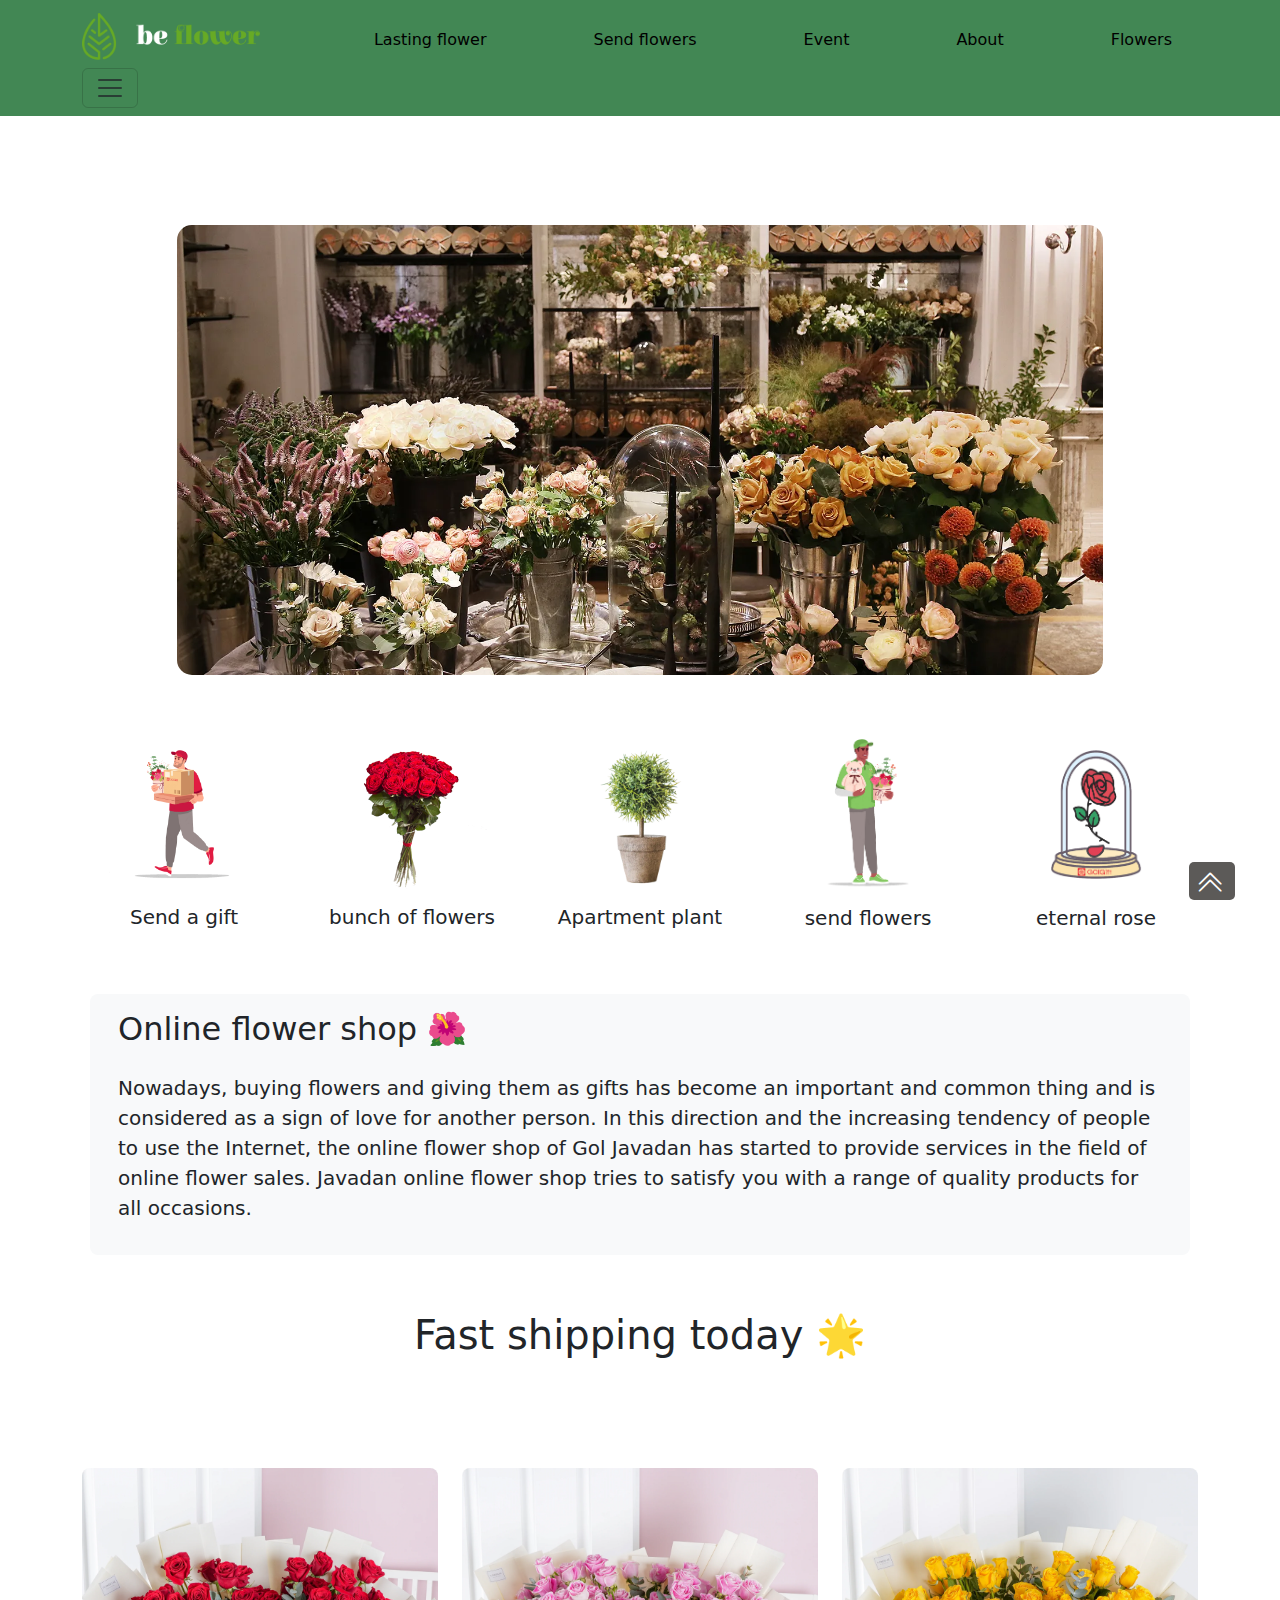
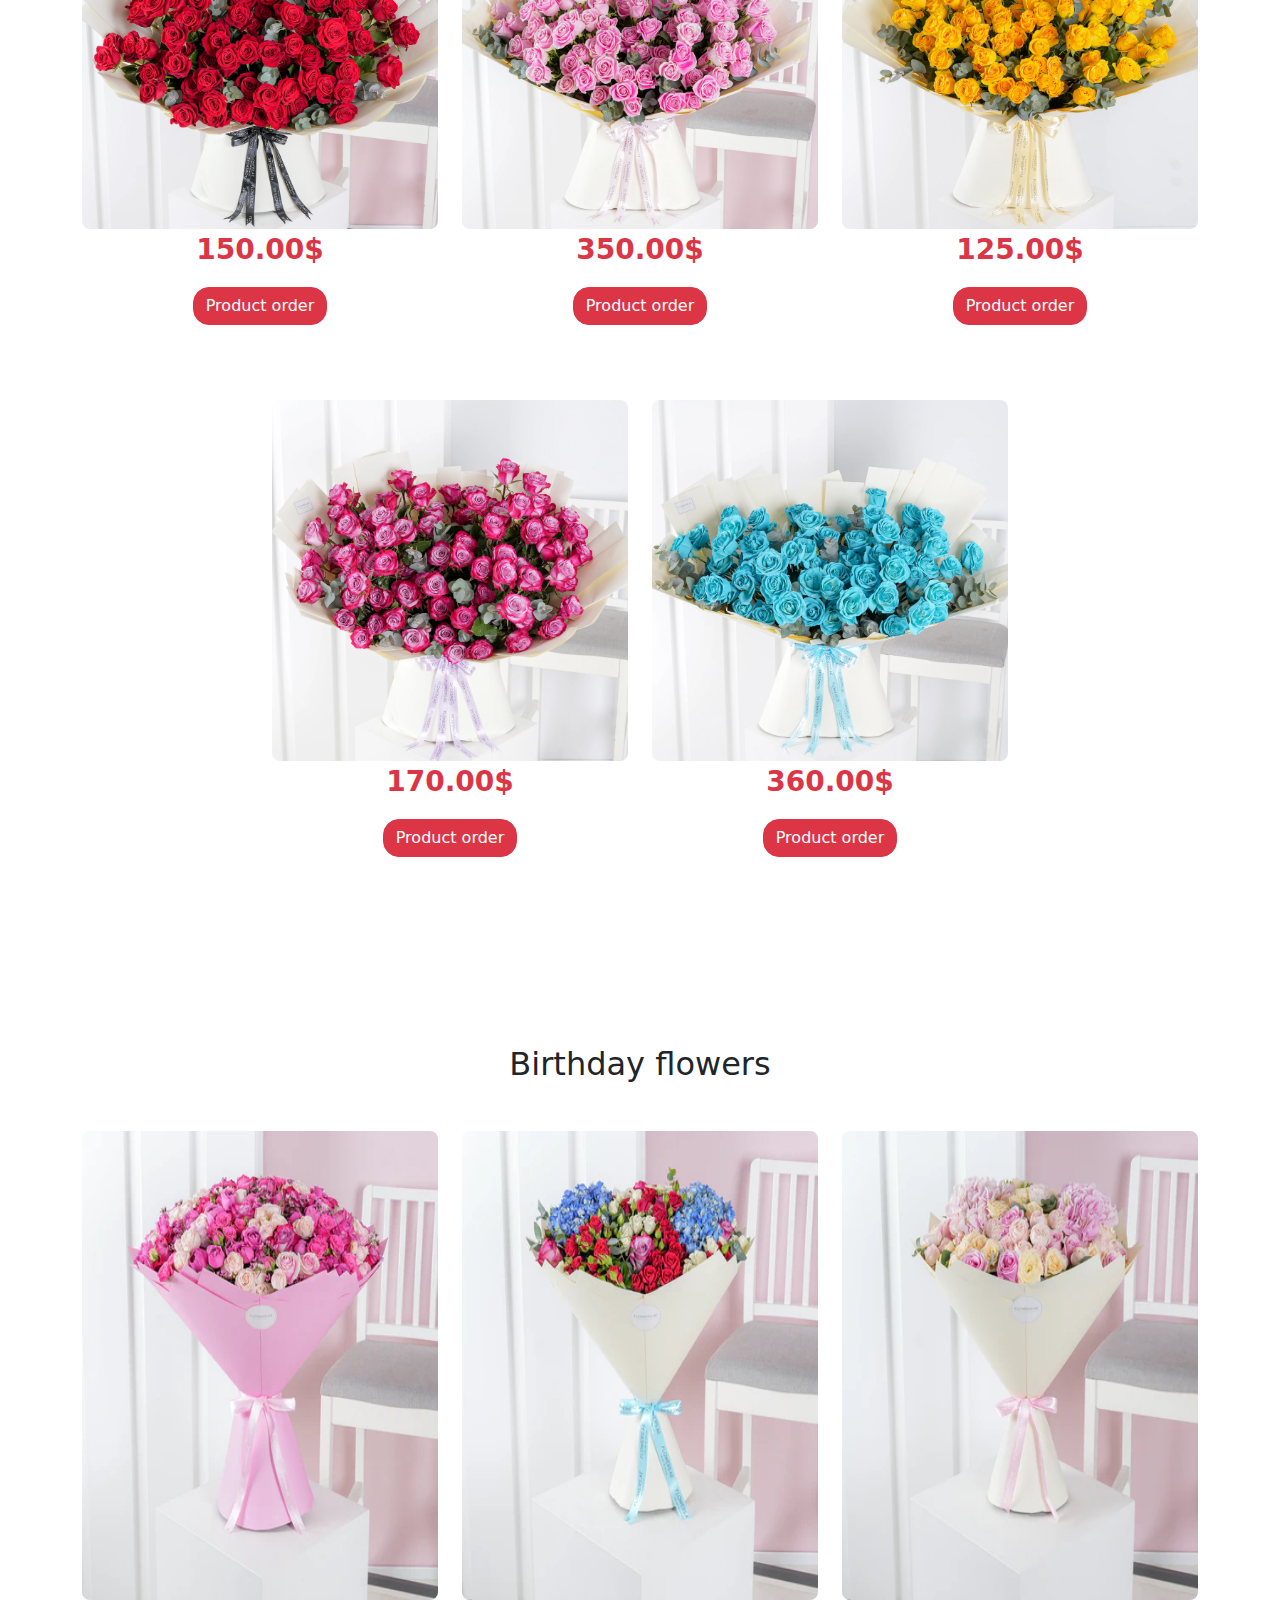
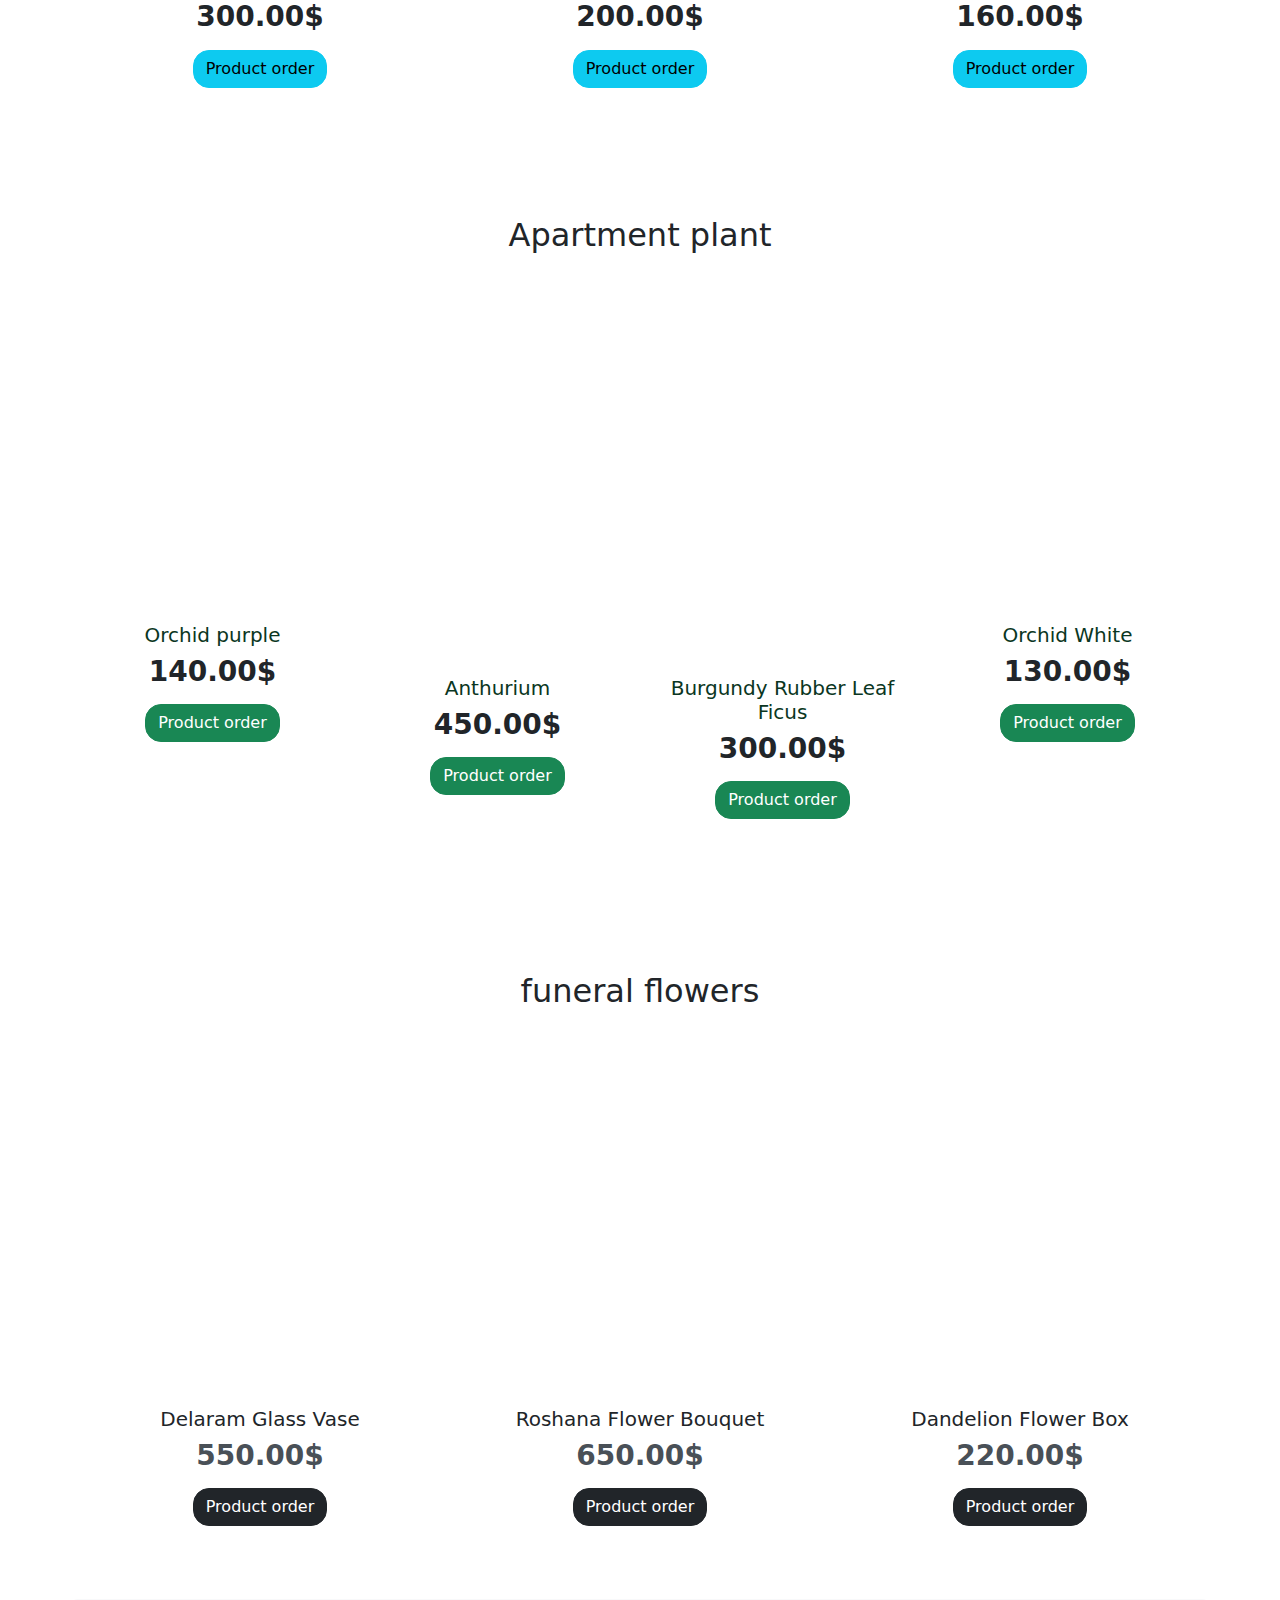
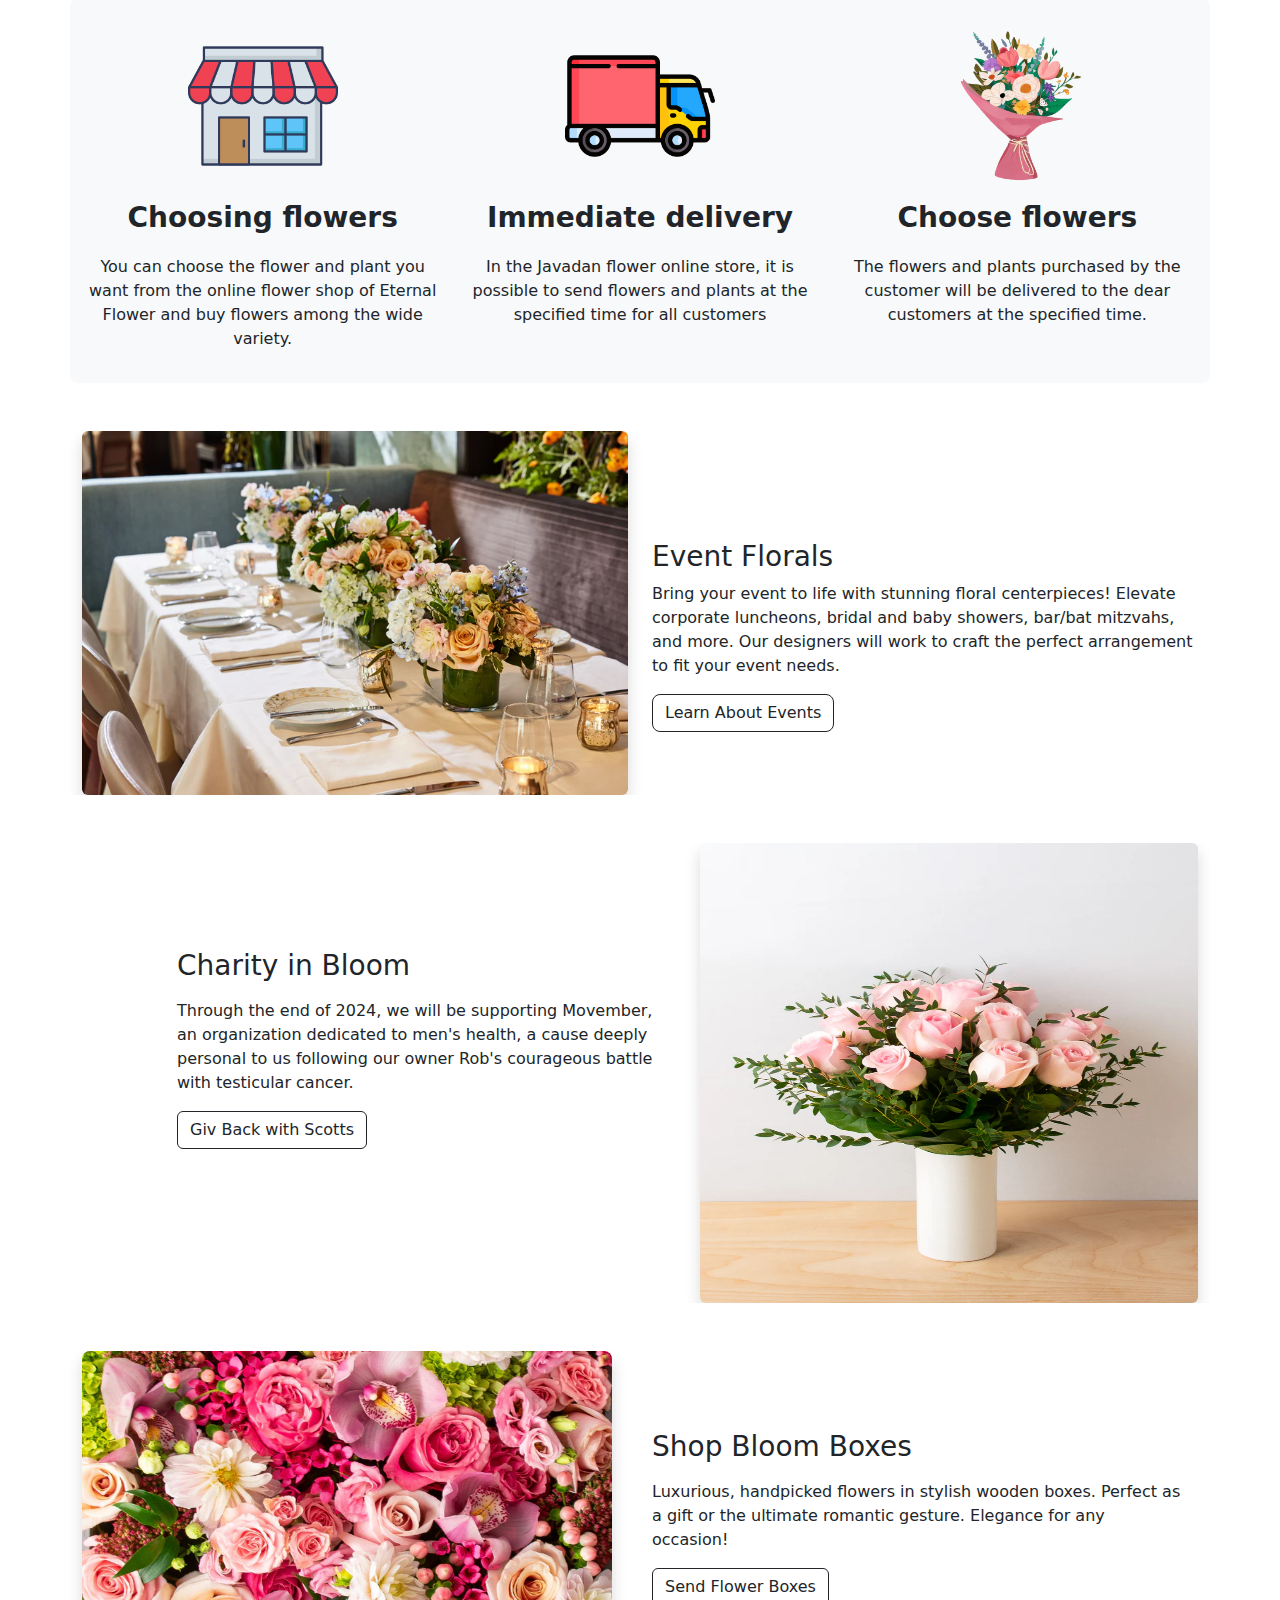
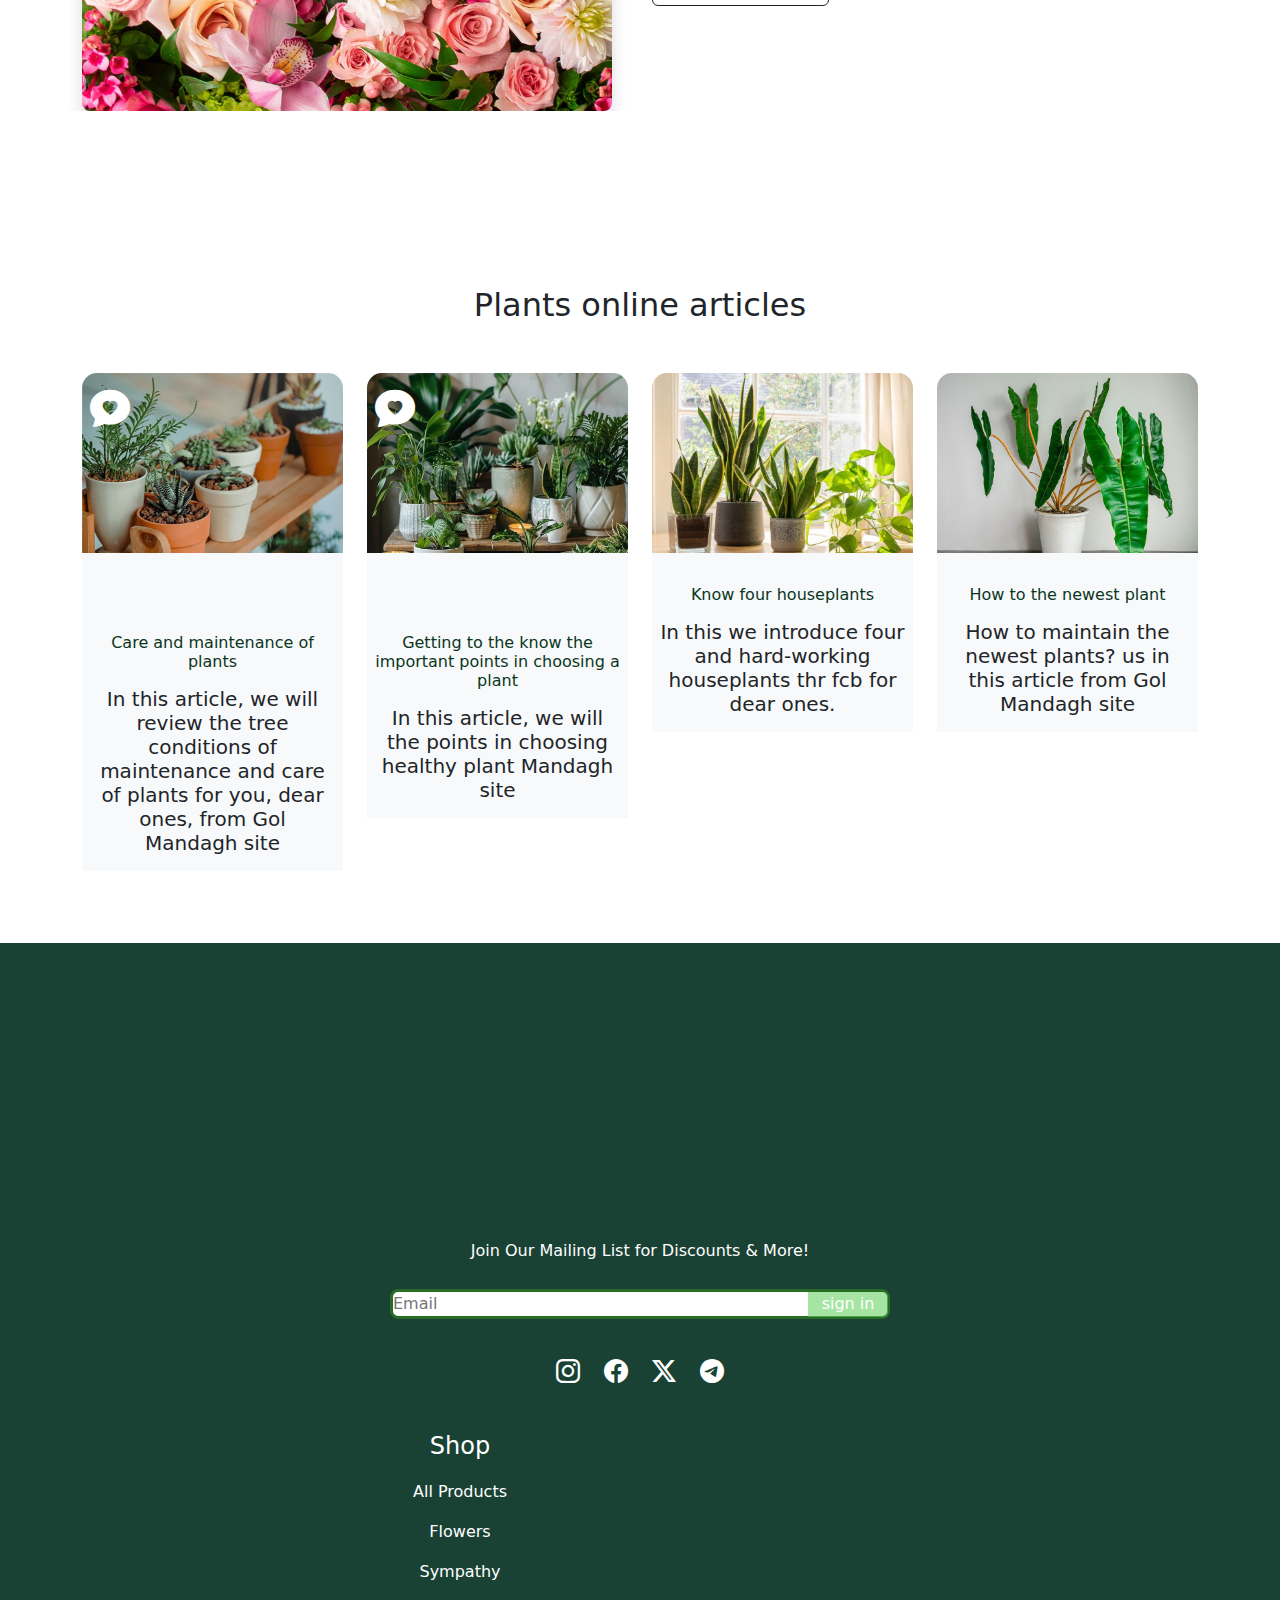
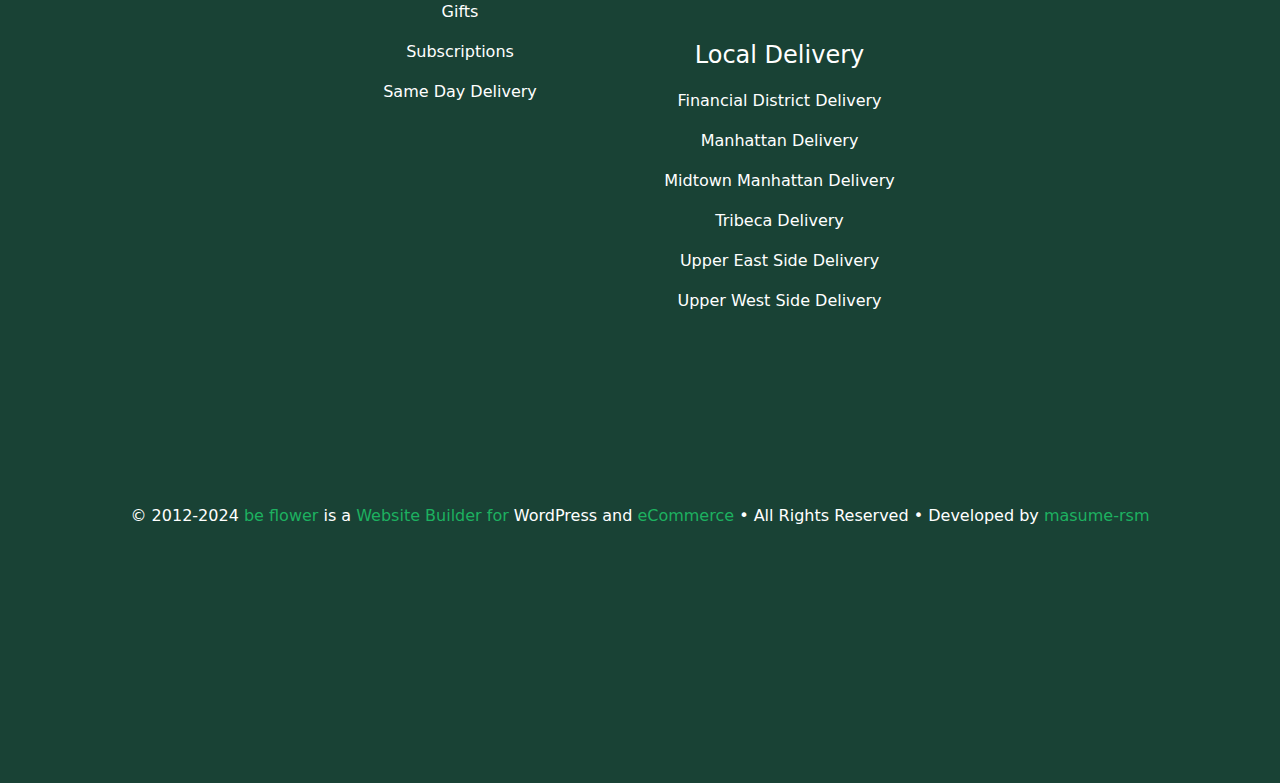
<file: index.html>
<!DOCTYPE html>
<html lang="en">
  <head>
    <meta charset="utf-8"/>
    <meta name="viewport" content="width=device-width, initial-scale=1" />
    <title>Flowers</title>
    <link rel="shortcut icon" href="./assets/images/logo2.png" type="image/x-icon">
    <link
      href="https://cdn.jsdelivr.net/npm/bootstrap@5.3.3/dist/css/bootstrap.min.css"
      rel="stylesheet"
      integrity="sha384-QWTKZyjpPEjISv5WaRU9OFeRpok6YctnYmDr5pNlyT2bRjXh0JMhjY6hW+ALEwIH"
      crossorigin="anonymous"/>
      <link rel="stylesheet" href="https://cdn.jsdelivr.net/npm/bootstrap@5.3.3/dist/css/bootstrap.min.css">
    <link rel="stylesheet" href="style.css"/>
    <link rel="stylesheet" href="https://cdn.jsdelivr.net/npm/bootstrap-icons@1.11.3/font/bootstrap-icons.min.css">
    <link
    rel="stylesheet"
    href="https://cdn.jsdelivr.net/npm/swiper@11/swiper-bundle.min.css"
  />
    <link href="https://unpkg.com/aos@2.3.1/dist/aos.css" rel="stylesheet">
  </head>
  <body>
        <header>
          <nav class="navbar  fixed me1">
            <div class="container ">
              <a class="navbar-brand" href="#">
                <img src="./assets/images/retina-flower2.png " alt="" height="50" class="w-100">
              </a>
              <ul class="mr30">
                <li><a href="./index3.html">Lasting flower</a></li>
                <li><a href="#">Send flowers</a></li>
                <li><a href="#">Event</a></li>
                <li><a href="#">About</a></li>
                <li><a href="#">Flowers</a></li>
              </ul>
              <button
                class="navbar-toggler"
                data-bs-toggle="offcanvas"
                data-bs-target="#offcanvasDarkNavbar"
              >
                <span class="navbar-toggler-icon"></span>
              </button>
              <div
                class="offcanvas offcanvas-end me2 "
                tabindex="-1"
                id="offcanvasDarkNavbar"
              >
                <div class="offcanvas-header">
                  <h5 class="offcanvas-title" id="offcanvasDarkNavbarLabel">
                    Be Flowers
                  </h5>
                  <button
                    class="btn-close btn-close-dark"
                    data-bs-dismiss="offcanvas"
                  ></button>
                </div>
                <div class="offcanvas-body">
                  <ul class="navbar-nav justify-content-end flex-grow-1 pe-3">
                    <li class="nav-item">
                      <a class="nav-link active" href="#">Home</a>
                    </li>
                    <li class="nav-item">
                      <a class="nav-link" href="./index2.html">login</a>
                    </li>
                    <li class="nav-item">
                      <a class="nav-link" href="./index2.html">Our story</a>
                    </li>
                    <li class="nav-item">
                      <a class="nav-link" href="./index2.html">FAQ</a>
                    </li>
                    <li class="nav-item">
                      <a class="nav-link" href="./index2.html">Contact us</a>
                    </li>
                    <li class="nav-item">
                      <a class="nav-link" href="./index2.html">Gifts</a>
                    </li>
                    <li class="nav-item">
                      <a class="nav-link" href="./index2.html">Fast shipping</a>
                    </li>
                    <li class="nav-item dropdown">
                      <a
                        class="nav-link dropdown-toggle"
                        href="#"
                        data-bs-toggle="dropdown"
                      >
                        flowers
                      </a>
                      <ul class="dropdown-menu dropdown-menu-dark">
                        <li><a class="dropdown-item" href="#">Rose flower</a></li>
                        <li><a class="dropdown-item" href="#">orchid flower</a></li>
                        <li><a class="dropdown-item" href="#">Shaperak flower</a></li>
                        <li><a class="dropdown-item" href="#"> flower Chamomile </a></li>
                        <li>
                          <hr class="dropdown-divider" />
                        </li>
                        <li>
                          <a class="dropdown-item" href="#"> Flower and plant magazine </a>
                        </li>
                      </ul>
                    </li>
                  </ul>
                  <form class="d-flex mt-3">
                    <input 
                      class="form-control me-2 bg-info-subtle"
                      type="search"
                      placeholder="Search"
                    />
                    <button class="btn btn-dark" type="submit">Search</button>
                  </form>
                </div>
              </div>
            </div>
          </nav>
        </header>
  
    <main>
      <style>
        .img-slider {
          width: 100%;
          height: 450px;
          border-radius: 15px;
          object-fit: cover;
        }
      </style>

<section class="container">
      <div class="row justify-content-center mt-5">
        <div class="col-md-10">
          <div id="carouselExampleInterval" class="carousel slide carousel-fade " data-bs-ride="carousel">
            <div class="carousel-inner">
              <div class="carousel-item active" data-bs-interval="3000">
                <img src="./assets/images/31.webp" class="d-block w-100 img-slider" alt="...">
              </div>
              <div class="carousel-item" data-bs-interval="3000">
                <img src="./assets/images/32.webp" class="d-block w-100 img-slider" alt="...">
              </div>
              <div class="carousel-item" data-bs-interval="3000">
                <img src="./assets/images/33.webp" class="d-block w-100 img-slider" alt="...">
              </div>
              <div class="carousel-item" data-bs-interval="3000">
                <img src="./assets/images/34.webp" class="d-block w-100 img-slider" alt="...">
              </div>
              <div class="carousel-item" data-bs-interval="3000">
                <img src="./assets/images/35.jpg" class="d-block w-100 img-slider" alt="...">
              </div>
              <div class="carousel-item" data-bs-interval="3000">
                <img src="./assets/images/MG_7467_small_800x.webp" class="d-block w-100 img-slider" alt="...">
              </div>
            </div>
            <button class="carousel-control-prev" data-bs-target="#carouselExampleInterval" data-bs-slide="prev">
              <span class="carousel-control-prev-icon "></span>
            </button>
            <button class="carousel-control-next" data-bs-target="#carouselExampleInterval" data-bs-slide="next">
              <span class="carousel-control-next-icon"></span>
            </button>
          </div>
        </div>
      </div>
    </section> 

        <section class="container-md ">
          <div class="row justify-content-center mt-5 g6">
            <div class="col-md">
              <img  src="./assets/images/ارسال-هدیه.png" width="150" class="d-block mx-auto my-3 " alt="">
              <h5 class="text-center">Send a gift </h5>
            </div>
            <div class="col-md">
              <img src="./assets/images/دسته گل 23.png"  width="150" class="d-block mx-auto my-3 " alt="">
              <h5 class="text-center">bunch of flowers</h5>
            </div>
            <div class="col-md">
              <img src="./assets/images/گیاه2.webp"  width="150" class="d-block mx-auto my-3 " alt="">
              <h5 class="text-center">Apartment plant</h5>
            </div>
            <div class="col-md ">
              <img src="./assets/images/ارسال-گل-به-ایران.png"  width="170" class="d-block mx-auto my-3" alt="">
              <h5 class="text-center mt-3">send flowers</h5>
            </div>
            <div class="col-md ">
              <img src="./assets/images/رز-جاودان.png"  width="170" class="d-block mx-auto my-3 " alt="">
              <h5 class="text-center">eternal rose</h5>
            </div>
          </div>
        </div>
      </section>
      <section class="container-md mb-5 mt-5">
        <div class="row bg-light rounded-3 p-3 mx-2 my-2 ">
          <h2 class="">Online flower shop &#127802;</h2>
          <p class="mt-3 fs-5">Nowadays, buying flowers and giving them as gifts has become an important and common thing and is considered as a sign of love for another person. In this direction and the increasing tendency of people to use the Internet, the online flower shop of Gol Javadan has started to provide services in the field of online flower sales.  Javadan online flower shop tries to satisfy you with a range of quality products for all occasions.</p>
        </div>
      </section>
      <section class="container-md">
        <h2 class="text-center mb-4 h1">Fast shipping today &#127775;</h2>
      <div class="row justify-content-center  n1">
        <div class="col-md-6 col-lg-4  g5">
          <img src="./assets/images/red.webp"  class="rounded-3 imag" alt="">
          <h5 class="text-center text-light mt-3">Lilyan Glass Vase</h5>
          <p class="text-center text-danger fw-bold fs-3">150.00$</p>
          <button class="btn btn1 btn-danger rounded-4  ">Product order</button>
        </div>
        <div class="col-md-6 col-lg-4 g5">
          <img src="./assets/images/pink.webp" class="rounded-3 imag" alt="">
          <h5 class="text-center  text-light mt-3">Saman Flower Box</h5>
          <p class="text-center text-danger fw-bold fs-3">350.00$</p>
          <button class="btn btn1 btn-danger rounded-4 ">Product order</button>
        </div>
        <div class="col-md-6 col-lg-4  g5 mt">
          <img src="./assets/images/yellow.webp"  class="rounded-3 imag m1 " alt="">
          <h5 class="text-center t text-light mt-3">Diyar Flower Box</h5>
          <p class="text-center text-danger fw-bold fs-3 mb-3">125.00$</p>
          <button class="btn btn1 btn-danger rounded-4 b1">Product order</button>
        </div>
        <div class="col-md-6 col-lg-4  g5 mt">
          <img src="./assets/images/puple.webp"  class="rounded-3 imag" alt="">
          <h5 class="text-center  text-light mt-3">Nicole Flower Box</h5>
          <p class="text-center text-danger fw-bold fs-3">170.00$</p>
          <button class="btn btn1 btn-danger rounded-4">Product order</button>
        </div>
        <div class="col-md-6 col-lg-4  g5 mt">
          <img src="./assets/images/blue.webp"  class="rounded-3 imag" alt="">
          <h5 class="text-center text-light mt-3">Silk Glass Vase</h5>
          <p class="text-center text-danger fw-bold fs-3">360.00$</p>
          <button class="btn btn1 btn-danger rounded-4 ">Product order</button>
        </div>
      </div>
      </div>
      </section>
      <section class="container-md h1 mt-5">
        <h2 class="text-center mb-5">Birthday flowers</h2>
           <div class="row justify-content-center">
             <div class="col-md-6 col-lg-4 m2 ">
                 <img src="./assets/images/b1.webp"  width="100%" class="rounded-3"  alt="">
                 <h5 class="text-center text-light mt-3 fs-4">Buttter Flower Box</h5>
                 <p class="text-center text-dark fw-bold fs-3">300.00$</p>
                 <button class="btn btn2 btn-info rounded-4" >Product order</button>
             </div>
             <div class="col-md-6 col-lg-4 m2">
              <img src="./assets/images/b2.webp"  width="100%" class="rounded-3"  alt="">
                 <h5 class="text-center text-light mt-3 fs-4">Scarlett Flower Box</h5>
                 <p class="text-center text-dark  fw-bold fs-3">200.00$</p>
                 <button class="btn btn2 btn-info rounded-4" >Product order</button>
          </div>
          <div class="col-md-6 col-lg-4 m2">
            <img src="./assets/images/b3.webp"  width="100%" class="rounded-3"  alt="">
                 <h5 class="text-center text-light mt-3 fs-4">Juliett Flower Box</h5>
                 <p class="text-center text-dark  fw-bold fs-3">160.00$</p>
                 <button class="btn btn2 btn-info rounded-4" >Product order</button>
        </div>
           </div>
       </section>
       <section class="container-md h1 n2">
        <h2 class="text-center mb-5">Apartment plant</h2>
        <div class="row justify-content-center">
          <div class="col-md-6 col-lg-3 ">
            <img
            data-aos="fade-right"
            data-aos-duration="2000"
             src="./assets/images/Orchid-3-purple-1.webp"  width="100%" class="rounded-3" alt="">
                 <h5 class="text-center text-success-emphasis mt-3">Orchid purple</h5>
                 <p class="text-center text-dark  fw-bold fs-3">140.00$</p>
                 <button class="btn btn3 btn-success rounded-4" >Product order</button>
          </div>
          <div class="col-md-6 col-lg-3  ">
            <img
            data-aos="fade-down"
            data-aos-duration="2000"
             src="./assets/images/Anthurium1.webp"  width="100%" class="rounded-3" alt="">
                 <h5 class="text-center text-success-emphasis mt-3">Anthurium</h5>
                 <p class="text-center text-dark  fw-bold fs-3">450.00$</p>
                 <button class="btn btn3 btn-success rounded-4" >Product order</button>
          </div>
          <div class="col-md-6 col-lg-3 ">
            <img
            data-aos="fade-down"
            data-aos-duration="2000"
             src="./assets/images/Burgundy_Rubber_Leaf_Ficus_2.webp"  width="100%" class="rounded-3" alt="">
                 <h5 class="text-center text-success-emphasis mt-3">Burgundy Rubber Leaf Ficus</h5>
                 <p class="text-center text-dark  fw-bold fs-3">300.00$</p>
                 <button class="btn btn3 btn-success rounded-4" >Product order</button>
          </div>
          <div class="col-md-6 col-lg-3 ">
            <img
            data-aos="fade-left"
            data-aos-duration="2000"
             src="./assets/images/Orchid-3-white-3.webp"  width="100%" class="rounded-3" alt="">
                 <h5 class="text-center text-success-emphasis mt-3">Orchid White</h5>
                 <p class="text-center text-dark  fw-bold fs-3">130.00$</p>
                 <button class="btn btn3 btn-success rounded-4" >Product order</button>
                
      </div>
        </div>
       </section>
       
       <section class="container h1">
        <h2 class="text-center mb-4">funeral flowers</h2>
          <div class="row justify-content-center">
             <div class="col-md-4">
              <img
              data-aos="flip-left"
              data-aos-duration="2000"
               src="./assets/images/tt1.jpeg" width="100%" class="rounded-3" alt="">
              <h5 class="text-center text-dark mt-3">Delaram Glass Vase</h5>
              <p class="text-center fs-3 text-dark-emphasis fw-bold">550.00$</p>
              <button class="btn btn4 btn-dark rounded-4 ">Product order</button>
             </div>
               <div class="col-md-4">
              <img
              data-aos="flip-left"
              data-aos-duration="2000"
               src="./assets/images/tt2.jpeg" width="100%" class="rounded-3" alt="">
              <h5 class="text-center text-dark mt-3">Roshana Flower Bouquet</h5>
              <p class="text-center fs-3 text-dark-emphasis fw-bold">650.00$</p>
              <button class="btn btn4 btn-dark rounded-4 ">Product order</button>
             </div>
             <div class="col-md-4">
              <img
              data-aos="flip-left"
              data-aos-duration="2000" 
              src="./assets/images/tt3.png" width="100%" class="rounded-3" alt="">
              <h5  class="text-center text-dark mt-3">Dandelion Flower Box</h5>
              <p class="text-center fs-3 text-dark-emphasis fw-bold">220.00$</p>
              <button class="btn btn4 btn-dark rounded-4 ">Product order</button>
             </div>
          </div>
       </section>
  </section>
  
      <!-- <section>
    <p class="text-center fs-5 mt-5 fw-bold text-dark">Online shopping for flowers</p>
   <div class="swiper mySwiper ">
    <div class="swiper-wrapper">
      <div class="swiper-slide mb-5">
        <img  height="300" src="./assets/images/bir0.webp" />
        <h5 class="text-dark text-center mt-3">birthday flower</h5>
      </div>
      <div class="swiper-slide">
        <img height="298" src="./assets/images/bir1.jpg" />
        <h5 class="text-dark text-center mt-3">Christmas flower</h5>
      </div>
      <div class="swiper-slide">
        <img height="298" src="./assets/images/bir2.webp" />
        <h5 class="text-dark text-center mt-3">Apartment plant</h5>
      </div>
      <div class="swiper-slide">
        <img src="./assets/images/bir3.jpg" />
        <h5 class="text-dark text-center mt-3">funeral wreath</h5>
      </div>
      <div class="swiper-slide">
        <img height="298" src="./assets/images/bir4.webp" />
        <h5 class="text-dark text-center mt-3">Blue rose</h5>
      </div>
      <div class="swiper-slide">
        <img src="./assets/images/bir5.jpg" />
        <h5 class="text-dark text-center mt-3">pink rose</h5>
      </div>
      <div class="swiper-slide">
        <img src="./assets/images/bir6.webp" />
        <h5 class="text-dark text-center mt-3">Yellow rose</h5>
      </div>
      <div class="swiper-slide">
        <img src="./assets/images/bir7.jpg" />
        <h5 class="text-dark text-center mt-3">Black rose</h5>
      </div>
      <div class="swiper-slide">
        <img height="296" src="./assets/images/bir8.png" />
        <h5 class="text-dark text-center mt-3">Halloween flower</h5>
      </div>
      <div class="swiper-slide">
        <img src="./assets/images/bir9.webp" alt="">
        <h5 class="text-dark text-center mt-3">wedding flower</h5>
      </div>
    </div>
    <div class="swiper-pagination"></div>
  </div>
</section> -->


  <section class="container r3 bg-light p-3 rounded-3 mt-5">
        <div class="row justify-content-center ">
          <div class="col-md-4 ">
             <img src="./assets/images/-icon-download-.png" width="150" class="d-block mx-auto my-3 " alt="">
             <p class="text-dark text-center fs-3 fw-bold">Choosing flowers</p>
             <p class="text-center ">You can choose the flower and plant you want from the online flower shop of Eternal Flower and buy flowers among the wide variety.</p>
          </div>
          <div class="col-md-4">
            <img src="./assets/images/truck33.png"  width="150" class="d-block mx-auto my-3 " alt="">
            <p class="text-dark text-center fs-3 fw-bold">Immediate delivery</p>
            <p class="text-center">In the Javadan flower online store, it is possible to send flowers and plants at the specified time for all customers</p>
         </div>
         <div class="col-md-4 ">
          <img src="./assets/images/flower4.png"  width="150" class="d-block mx-auto my-3 " alt="">
          <p class="text-dark text-center fs-3 fw-bold">Choose flowers</p>
          <p class="text-center">The flowers and plants purchased by the customer will be delivered to the dear customers at the specified time.</p>
       </div>
        </div>
       </section>

        <section class="container mt-5 mb-3 d-flex align-items-center">
          <div class="row">
            <div class="col-md">
              <img src="./assets/images/s1.webp" alt="" class="rounded-2 shadow w-100">
            </div>
            <div class="col-md n1 ">
              <h3>Event Florals</h3>
              <p>Bring your event to life with stunning floral centerpieces! Elevate corporate luncheons, bridal and baby showers, bar/bat mitzvahs, and more. Our designers will work to craft the perfect arrangement to fit your event needs.</p>
              <button class="btn btn-outline-dark rounded-3">Learn About Events</button>
            </div>
          </div>
        </section>

        <section class=" container mt-5 mb-4 ">
          <div class="row">
            <div class="col-md offset-md-1  text-dark  n5">
              <h3 class="mb-3 mt-3">Charity in Bloom</h3>
              <p>Through the end of 2024, we will be supporting Movember, an organization dedicated to men's health, a cause deeply personal to us following our owner Rob's courageous battle with testicular cancer.</p>
              <button class="btn btn-outline-dark">Giv Back with Scotts</button>
            </div>
            <div class="col-md" >
              <img src="./assets/images/se2.webp" width="45" height="460"  alt="" class="w-100 rounded-2 shadow">
            </div>
          </div>
        </section>


        <section class=" container-lg mt-5 s1">
          <div class="row">
            <div class="col-md" >
              <img src="./assets/images/ww1.webp" width="45" height="360"  alt="" class="w-100 shadow rounded-3">
            </div>
            <div class="col-md offset-md-1 mt-2 text-dark mx-3 n1">
              <h3 class="mb-3 mt-3">Shop Bloom Boxes</h3>
              <p>Luxurious, handpicked flowers in stylish wooden boxes. Perfect as a gift or the ultimate romantic gesture. Elegance for any occasion!</p>
              <button class="btn btn-outline-dark">Send Flower Boxes</button>
            </div>
            
          </div>
        </section>


      <section class="container-md h1 n2">
       <h2 class="text-center mb-5 ">Plants online articles</h2>
       <div class="row justify-content-center">
         <div class="col-md-6 col-lg-3 mb-5 bn ">
           <img src="./assets/images/s11.jpg"  width="100%" height="180"  alt="">
           <div class="bg-light p-2  mb-3 ">
            <i class="bi bi-chat-heart-fill iconim "></i>
           <h6 class="text-center  mt-4  mb-3 text-success-emphasis" >Care and maintenance of plants</h6>
          <h5 class="text-center fs-5 ">In this article, we will review the tree conditions of maintenance and care of plants for you, dear ones, from Gol Mandagh site</h5>
               </div>
               </div>
         <div class="col-md-6 col-lg-3 mb-5 bn">
           <img src="./assets/images/maghale1.jpg"  width="100%" height="180"  alt="">
           <div class="bg-light p-2  mb-3 ">
            <i class="bi bi-chat-heart-fill iconim "></i>
           <h6 class="text-center  mt-4  mb-3 text-success-emphasis " >Getting to the know the important points in choosing a plant</h6>
                <h5 class="text-center fs-5 ">In this article, we will the  points in choosing  healthy plant Mandagh site </h5>
               </div>
               </div>
         <div class="col-md-6 col-lg-3 mb-5 bn">
           <img src="./assets/images/s12.jpg"  width="100%" height="180"  alt="">
           <div class="bg-light p-2  mb-3 ">
           <h6 class="text-center  mt-4  mb-3 text-success-emphasis " >Know four houseplants</h6>
                <h5 class="text-center fs-5"> In this we introduce four and hard-working houseplants thr fcb for  dear ones.</h5>
         </div>
               </div>
         <div class="col-md-6 col-lg-3 mb-5 bn">
           <img src="./assets/images/s13.jpg"  width="100%" height="180"  alt="">
           <div class="bg-light p-2  mb-3 ">
           <h6 class="text-center mt-4 text-success-emphasis" >How to the newest plant</h6>
                <h5 class="text-center fs-5  mt-3">How to maintain the newest plants? us in this article from Gol Mandagh site </h5>
         </div>
        </div>
       </div>
   </section>

        <footer>
          <section class="foot">
          <div class="f1">
            <p id="ft">Join Our Mailing List for Discounts & More!</p>
            <input type="text" placeholder="Email" id="in2">
            <button class="d-flex flex-column justify-content-center align-items-center  w1">sign in</button>
            <div class="e1 d-flex flex-row justify-content-center align-items-center gap-4 fs-4">
            <a href="#"><i class="e1 bi-instagram "></i></a>
            <a href="#"><i class="e1 bi bi-facebook "></i></a>
            <a href="#"><i class="e1 bi bi-twitter-x"></i></a>
            <a href="#"><i class="e1 bi bi-telegram "></i></a>
          </div>
          </div>
          <section class="container fot">
          <div class="p22 coffset-lg-3">
           <p class="fs-4 f5">Shop</p>
           <p>All Products</p>
           <p>Flowers</p>
           <p>Sympathy</p>
           <p>Gifts</p>
           <p>Subscriptions</p>
           <p>Same Day Delivery</p>
          </div>
          <div class="p33 offset-lg-3">
            <p class="fs-4 f5">Local Delivery</p>
            <p>Financial District Delivery</p>
            <p>Manhattan Delivery</p>
            <p>Midtown Manhattan Delivery</p>
            <p>Tribeca Delivery</p>
            <p>Upper East Side Delivery</p>
            <p>Upper West Side Delivery</p>
           </div>
          </div>
            <p class="py ">&copy; 2012-2024 <a href="#" class="p1"> be flower</a> is a  <a href="#" class="p2"> Website Builder for</a> WordPress and  <a href="#" class="p3"> eCommerce</a> • All Rights Reserved • Developed by  <a href="#" class="p4"> masume-rsm</a></p>
             <a href="#" class="up"><i class="bi bi-chevron-double-up  up1  fs-3  "></i></a>
          </section>
        </footer>
        
     <script src="https://cdn.jsdelivr.net/npm/swiper@11/swiper-bundle.min.js"></script>
    <script
      src="https://cdn.jsdelivr.net/npm/bootstrap@5.3.3/dist/js/bootstrap.bundle.min.js"
      integrity="sha384-YvpcrYf0tY3lHB60NNkmXc5s9fDVZLESaAA55NDzOxhy9GkcIdslK1eN7N6jIeHz"
      crossorigin="anonymous"></script>
      <script src="https://unpkg.com/aos@2.3.1/dist/aos.js"></script>


     <script>
        AOS.init();
      </script>
    <script src="./script.js"></script>
  </body>
</html>
</file>
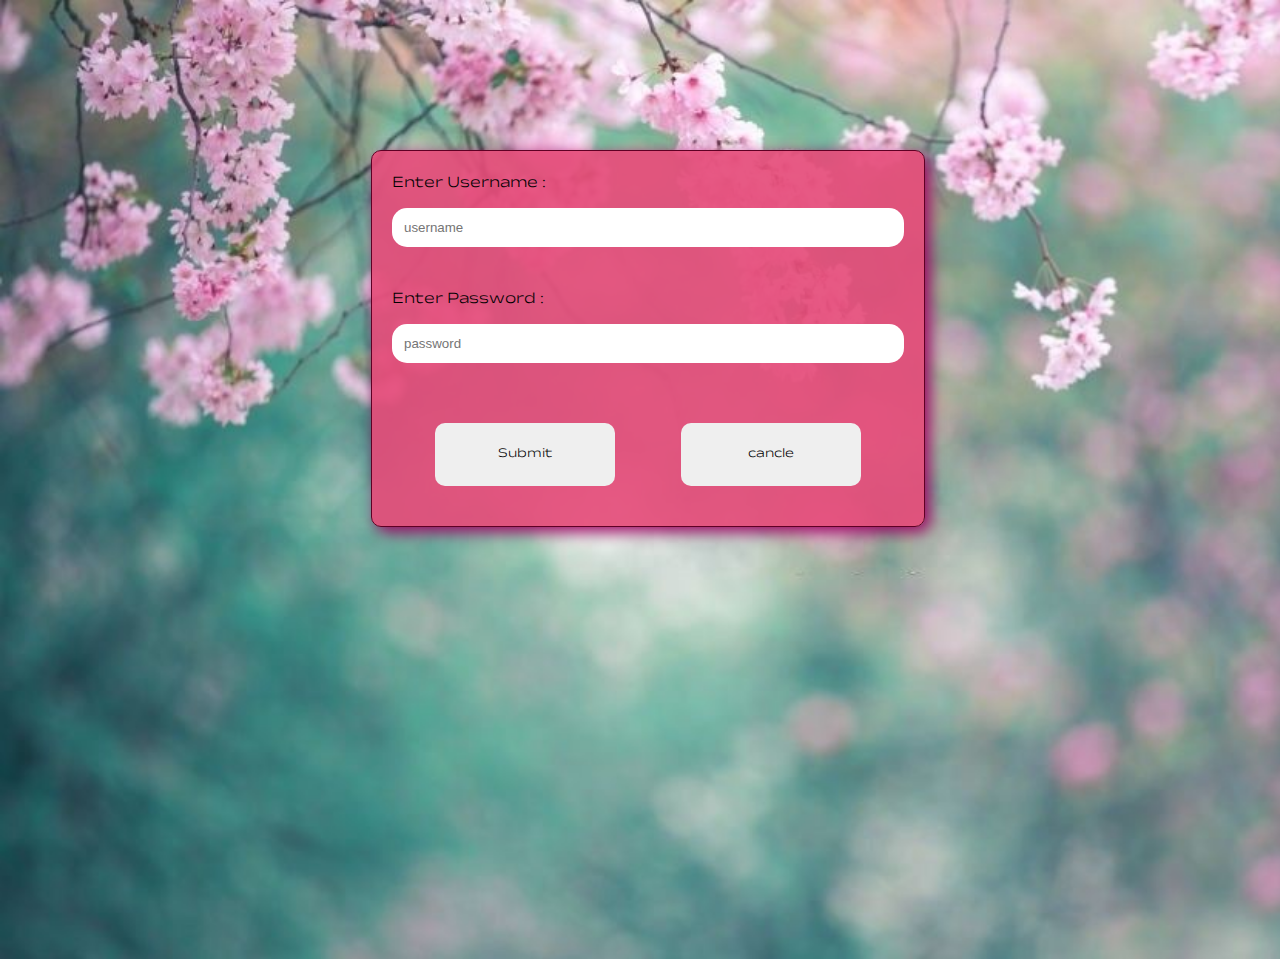
<file: index2.html>
<!DOCTYPE html>
<html lang="en">
<head>
    <meta charset="UTF-8">
    <meta name="viewport" content="width=device-width, initial-scale=1.0">
    <title>Roses</title>
    <link rel="stylesheet" href="./style2.css">
</head>
<body>
    <main>
        <section>
            <div class="message hidden">
                <p>Your username and password are less than the allowed characters</p>
                <button class="btn1">&times;</button>
            </div>
            <div class="message2 hidden">
                <p>Welcome to the flower shop website</p>
                <button class="btn2">&times;</button>
            </div>
            <form action="#" autocomplete="off" spellcheck="false">
                <label for="username">Enter Username :</label>
                <input type="text" placeholder="username" id="username">
                <label for="pass">Enter Password :</label>
                <input type="password" placeholder="password" id="pass">
               <div class="b1">
                <button class="btn3">Submit</button>
                <button class="btn4">cancle</button>
            </div>
            </form>
        </section>
    </main>


 <script src="./script2.js"></script>
</body>
</html>
</file>
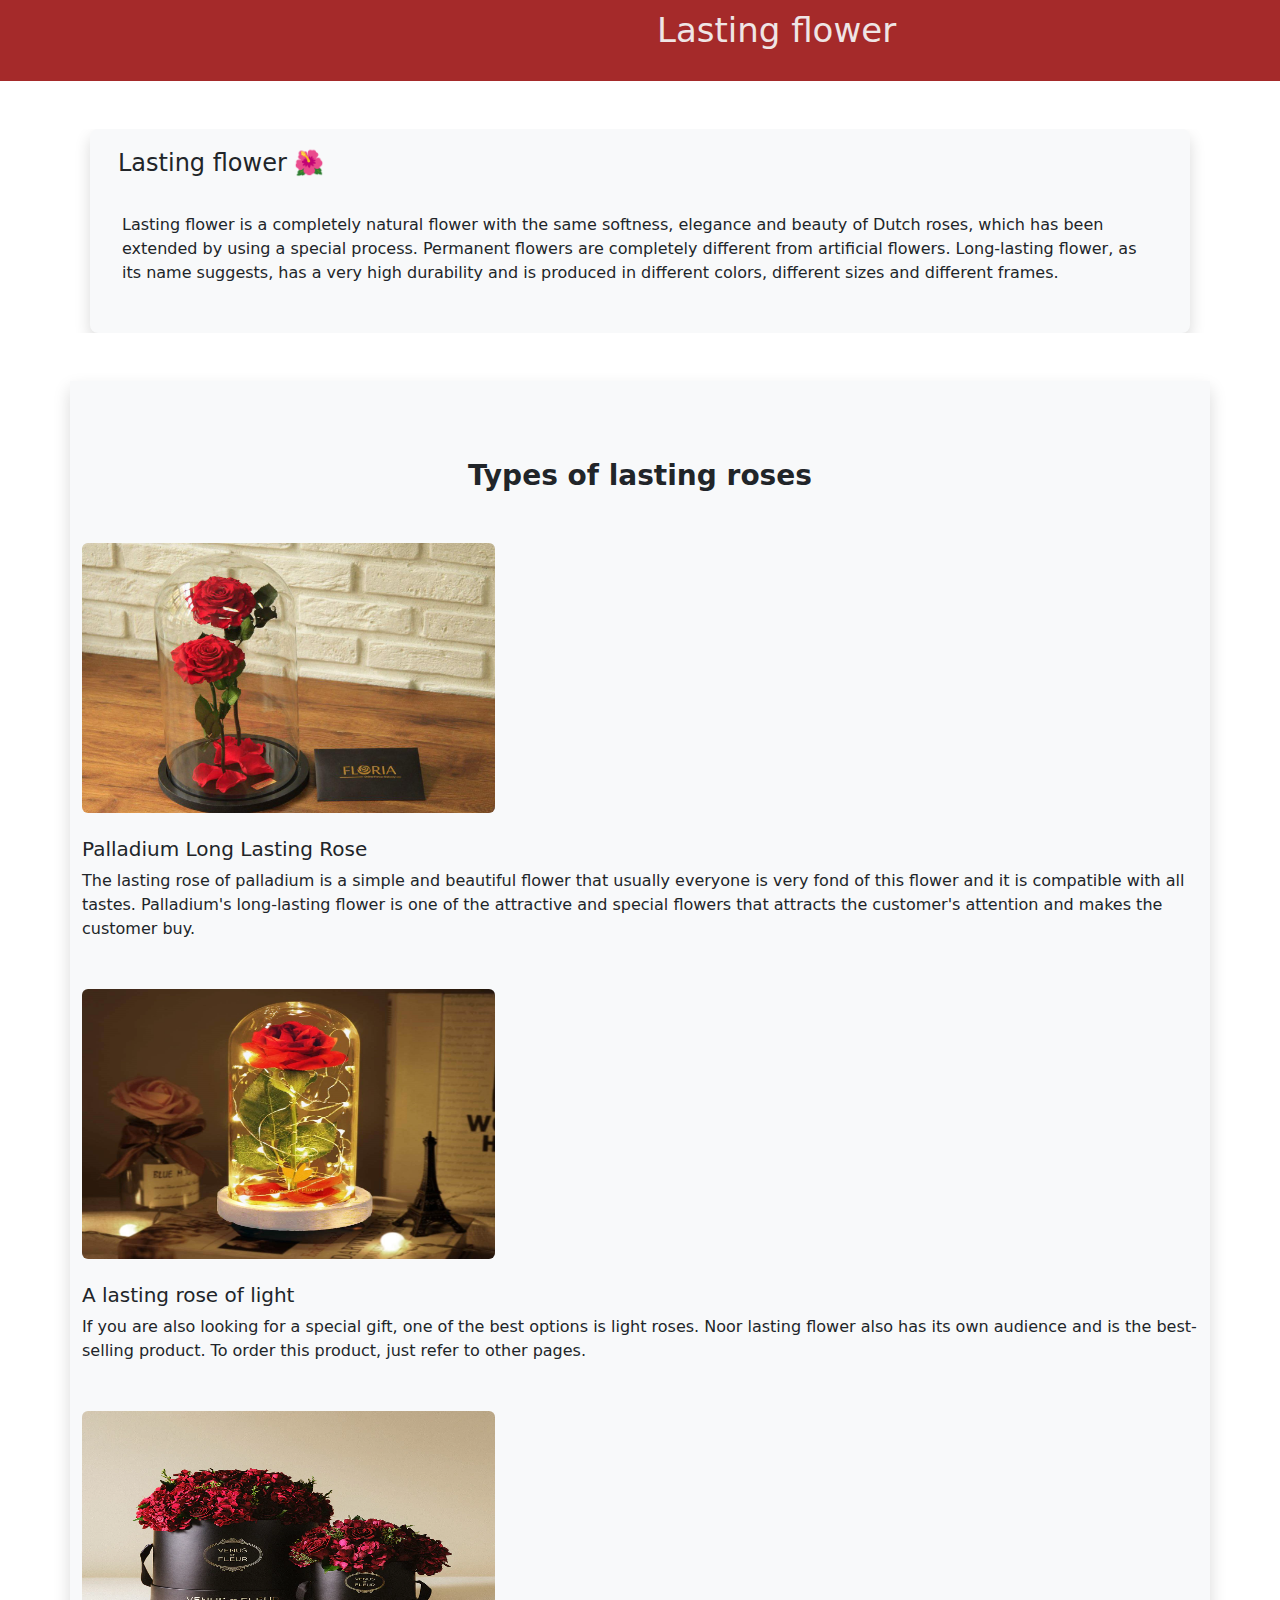
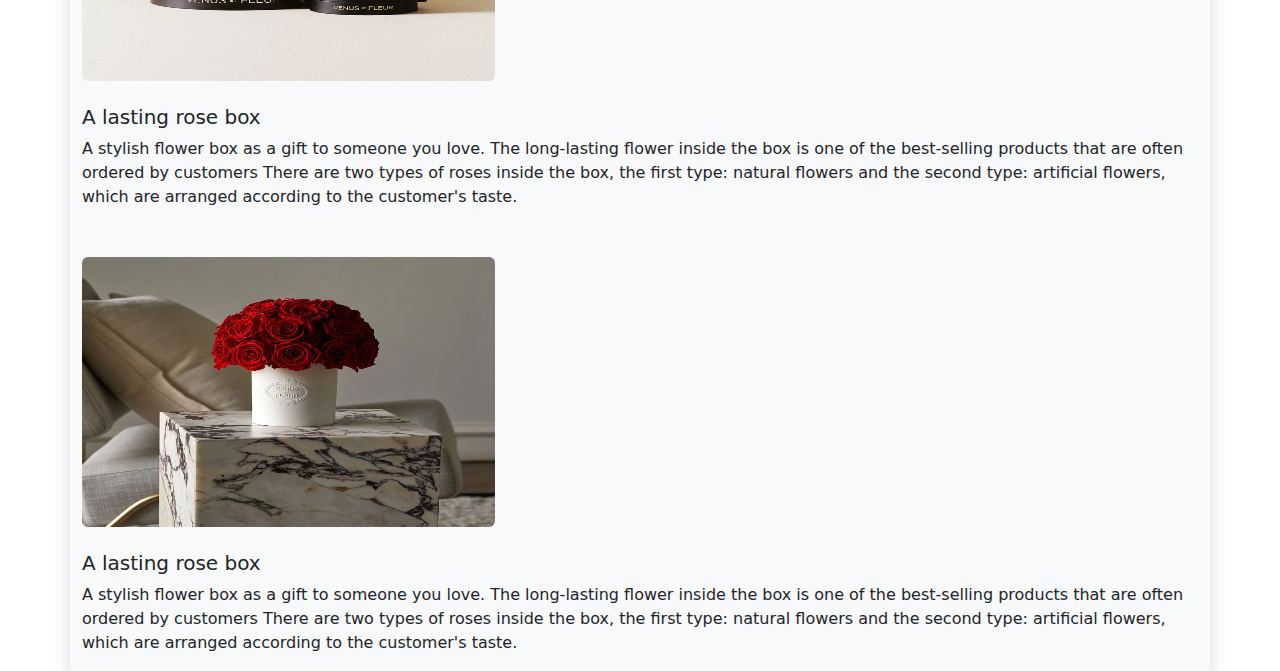
<file: index3.html>
<!DOCTYPE html>
<html lang="en">
<head>
    <meta charset="UTF-8">
    <meta name="viewport" content="width=device-width, initial-scale=1.0">
    <title>Lasting flower</title>
    <link
    href="https://cdn.jsdelivr.net/npm/bootstrap@5.3.3/dist/css/bootstrap.min.css"
    rel="stylesheet"
    integrity="sha384-QWTKZyjpPEjISv5WaRU9OFeRpok6YctnYmDr5pNlyT2bRjXh0JMhjY6hW+ALEwIH"
    crossorigin="anonymous"/>
    <link rel="stylesheet" href="https://cdn.jsdelivr.net/npm/swiper@11/swiper-bundle.min.css"/>
    <link rel="stylesheet" href="https://cdn.jsdelivr.net/npm/bootstrap@5.3.3/dist/css/bootstrap.min.css">
    <link rel="stylesheet" href="./style3.css">
</head>
<body>
   <header  class="bg11" >
   <h2 class="t1">Lasting flower</h2>
   </header>
    


<main>
    <section class="container-md mt-5 mb-5">
        <div class="row bg-light rounded-3 p-3 mx-2  shadow">
            <p class="fs-4" >Lasting flower &#127802;</p>
            <p class=" p-3">Lasting flower is a completely natural flower with the same softness, elegance and beauty of Dutch roses, which has been extended by using a special process. Permanent flowers are completely different from artificial flowers. Long-lasting flower, as its name suggests, has a very high durability and is produced in different colors, different sizes and different frames.</p>
        </div>
    </section>

    <section class="container-md bg-light shadow">
       
            <div class="g4">
                <h3 class="text-center fw-bold mt">Types of lasting roses</h3>
                <img src="./assets/images/l7.jpg"  height="270" alt=""  class=" rounded-2">
                <h5 class="mt-4">Palladium Long Lasting Rose</h5>
                <p class="mb-5">The lasting rose of palladium is a simple and beautiful flower that usually everyone is very fond of this flower and it is compatible with all tastes.
                    Palladium's long-lasting flower is one of the attractive and special flowers that attracts the customer's attention and makes the customer buy.
                </p>
              </div>

            <div class="g4 ">
                <img src="./assets/images/l66.jpg"  height="270" alt=""  class=" rounded-2">
                <h5 class="mt-4"> A lasting rose of light</h5>
                <p class="mb-5">If you are also looking for a special gift, one of the best options is light roses.
                    Noor lasting flower also has its own audience and is the best-selling product. To order this product, just refer to other pages. </p>
            </div>
            <div class="g4">
                <img src="./assets/images/r3.webp"  height="270" alt=""  class="rounded-2">
                <h5 class="mt-4"> A lasting rose box</h5>
                <p class="mb-5">A stylish flower box as a gift to someone you love. The long-lasting flower inside the box is one of the best-selling products that are often ordered by customers 
                    There are two types of roses inside the box, the first type: natural flowers and the second type: artificial flowers, which are arranged according to the customer's taste.</p>
           </div>
            <div class="g4">
                <img src="./assets/images/r2.webp"  height="270" alt=""  class=" rounded-2">
                <h5 class="mt-4"> A lasting rose box</h5>
                <p class="mt-0">A stylish flower box as a gift to someone you love. The long-lasting flower inside the box is one of the best-selling products that are often ordered by customers 
                    There are two types of roses inside the box, the first type: natural flowers and the second type: artificial flowers, which are arranged according to the customer's taste.</p>
           </div>
         </section>
          
    
</main>












</body>
</html>
</file>
<file: style.css>
*{
    text-decoration: none;
    margin: 0;
    padding: 0;
    list-style: none;
    
    
}


:root{
    scroll-behavior: smooth;
}

@font-face {
    font-family:'AnekDevanagari_Expanded-Light' ;
    src: url(./assets/fonts/AnekDevanagari_Expanded-Light.ttf);
}

@font-face {
    font-family:'Cinzel-VariableFont_wght' ;
    src: url(./assets/fonts/Cinzel-VariableFont_wght.ttf);
}
section{
    overflow: hidden;
    margin-top: 60pxpx;
}


::-webkit-scrollbar{
    width: 8px;
    background-color: #22624e;
}

::-webkit-scrollbar-thumb{
    background-color: #1db160;
    border-radius: 10px;
}

::-webkit-scrollbar-thumb:hover{
    background-color: rgb(0, 255, 128);
}


.g1{
    height: 40px;
}

.g2>div>img{
    cursor: pointer;
}

.g5>h4{
    cursor: pointer;


}


.g5 > img {
    width: 100%;
    height: 80%;
}

.g5 {
    
    position: relative;
}

 .g5::after {
    content: '';
    display: block;
    width: 0;
    height: 80%;
    background-color: rgba(197, 13, 59, 0.39);
    cursor: pointer;
    position: absolute;
    top: 0;
    left: 0;
    transition: 1s;
    border-radius: 14px;
}



.g5:hover::after {
    width: 97%;
}

.g5:hover h5   {
   
    opacity: 1;
}

.g5>h5  {
    position: absolute;
    top: 40px;
    left: 9%;
    font-size: 40px;
    color: white;
    opacity: 0;
    transition: .6s;
    z-index: 10;
}



 .m2> img {
    width: 100%;
    height: 100%;
   
}

.m2 {
    margin-bottom: 88px;
    position: relative;
}
.m2::after {
    content: '';
    display: block;
    width: 0;
    height: 100%;
    background-color: rgba(9, 156, 146, 0.39);
    border-radius: 14px;
    position: absolute;
    top: 0;
    right: 10px;
    transition: 1s;
}

.m2:hover::after {
    width: 95%;
}

.m2:hover h5 {
    opacity: 1;
}

.m2>h5 {
    position: absolute;
    top: 190px;
    left: 20%;
    font-size: 40px;
    color: white;
    opacity: 0;
    transition: .6s;
    z-index: 10;
}


.g6>div>img{
    cursor: pointer;
}

.g5>h5{
    color: rgb(91, 90, 90);
    cursor: pointer;
}
.n1>div{
    margin-bottom: 80px;
}

.h1>h2{
    margin-top: 120px;
}

.c1>h3 h4{
    position: absolute;
}
.c2>h3,h4{
    position: relative;
    bottom: 280px;
    font-size: 15px;
    right: 10px;
      
}

.r3{
margin-top: 120px;

}

.r4{
margin-top: 130px;
margin-bottom: 70px;
}

img{
cursor: pointer;
}

.bn>h5{
cursor: pointer;

}

.bn>img{
border-radius: 15px 15px 0 0;
}

.bf{
    background-color: #f7a4aa;
    width: 100%;
}

#ft{
    position: relative;
    top: 35px;
    text-align: center;
 }




#in2{
    margin-top: 40px;
    width: 330px;
    border-radius: 8px;
    border: solid rgb(39, 107, 73);
}

.foot{
    background-color: #194234;
    width: 100%;
    height: 140vh;
    margin-bottom: 40px;
    
} 
.foot{
    display: flex;
    flex-direction: column;
    justify-content: center;
    align-items: center;
    position: absolute;
    
    
}
.navbar{
    background-color: #c69c6d;
}


.f1{
    position: relative;
    
}
.f1>p{
  color: rgb(255, 253, 253);
}

.carousel-inner{
    margin-top: 60px;
}




.p22{
    margin-top: 45px;
    display: flex;
    flex-direction: column;
    justify-content: center;
    align-items: center;
    cursor: pointer;
    color: rgb(183, 183, 183);
    
}
.p22>.f5{
    color: white;
}
.p22>p:hover{
    color: white;

}

.p33{
    margin-top: 45px;
    display: flex;
    flex-direction: column;
    justify-content: center;
    align-items: center;
    cursor: pointer;
    color: rgb(183, 183, 183);
    
}
.p33>.f5{
    color: white;
}
.p33>p:hover{
    color: white;

}



.py{
    color: white;
    margin-top: 20px;
}


.p1{
    text-decoration: none;
    color: #1db160;
}

.p1:hover{
    
    color:#22ef85;
}
.p2{
    text-decoration: none;
    color: #1db160;
}

.p2:hover{
    color:#22ef85;
}

.p3{
    text-decoration: none;
    color: #1db160;
}

.p3:hover{
    color:#22ef85;
}

.p4{
    text-decoration: none;
    color: #1db160;
}

.p4:hover{
    color:#22ef85;
}
.w1{
    margin: auto;
    margin-top: 10px;
    width: 80px;
    height: 25px;
    background-color: #67d06495;
    color: white;
    border: 0;
    border-radius: 0 5px 5px 0;
    position: relative;
    left: 123px;
    bottom: 37px;

}

.w1:hover{
    background-color: #699e70;
}
.btn1{
    display: flex;
    margin: auto;
}
.btn2{
    display: flex;
    margin: auto;
    margin-bottom: 25px;
}
.btn3{
    display: flex;
    margin: auto;
    margin-bottom: 25px;
}
.btn4{
    display: flex;
    margin: auto;
    margin-bottom: 25px;
}
.e1>a>i{
    color: white;
}
.e1>a>i:hover{
    color: #409a4c;
}


header {
    position: relative;
    
}

nav {
    background-color: rgba(140, 208, 156, 0.789);
    padding: 10px 20px;
    display: flex;
    justify-content: space-between;
    align-items: center;
    border-bottom: 1px solid rgb(255, 255, 255);

}

nav>figure {
    display: flex;
    align-items: center;
    height: 20px;
    transition: 0.5s;
}

nav>figure>img {
    width: 70%;
    height: 7vh;
    margin-top: 17px;
    transition: 0.5s;
   
}

.ham-menu{
    transition: 0.4s;
}

.ham-menu-close{
    transition: 0.4s;
}

nav>img {
    width: 30px;
    height: 30px;
}

.list {
    background-color: rgb(109, 204, 135);
    transition: 0.6s;
    visibility: visible;
    position: absolute;
    top: 55px;
    width: 100%;
    
    
    
}

.list>li {
    list-style-type: none;
    text-align: end;
    transition: 0.7s;
    
    
}

.list>li>a {
    color: rgb(60, 60, 60);
    text-decoration: none;
    font-size: 20px;
    width: 100%;
    display: block;
    padding: 15px 25px;
}

.list>li>a:hover {
    background-color: rgb(79, 243, 128);
    color: #107537;
    transition: 0.2s;
    
    
}

.hidden {
    display: none;
}

.opacity {
    opacity: 0;
    visibility: hidden;
}
.s1{
    margin-bottom: 55px;
}

.menu-l{
    display: none;
    font-size: 10px;
}
.menu-list{
    display: none;
    font-size: 10px;
}

.list>li>p{
    font-size: 20px;
    padding-right: 30px;
    padding-top: 10px;
    cursor: pointer;

}
.list>li>p:hover{
    color: #22624e;
    
}

.py{
    text-align: center;
    margin-bottom: 50px;
   
}

.mr30{
    display: none;
}

.bn>h5{
    cursor: pointer;
   
}

.bn>img{
    border-radius: 15px 15px 0 0;
}

.h1>h2{
    margin-top: 120px;
}

.swiper {
    width: 100%;
    padding-top: 50px;
    padding-bottom: 50px;
  }

  .swiper-slide {
    background-position: center;
    background-size: cover;
    width: 100px;
    height: 500px;
  }

  .swiper-slide img {
    display: block;
    
  }


.bn>h5{
    color: rgb(40, 40, 40);
}
.bn>h5:hover{
    color: rgb(88, 88, 88);
    cursor: pointer;
}
.iconim{
    position: relative;
    bottom: 177px;
    color: white;
}
.iconim:hover{
    color: #12cb65;
    cursor: pointer;
}

.up1{

 padding-left: 10px;
 width: 46px;
 height: 34px;
 box-sizing: border-box;
 position: fixed;
 bottom: 0;
 right: 48px;
 
 border-radius: 5px;

 color: rgb(255, 255, 255);
 background-color: rgb(92, 90, 88);   
}

.up1:hover{
    color: #194235;
    background-color: #22ef85;
}

.hidden {
    display: none;
}

.offcanvas-title{
    font-family:'AnekDevanagari_Expanded-Light' ;
}




/* media */


@media (min-width:567px) {
    .copyy1{
        background-color: #22624e;
        width: 100%;
        height: 35px;
    }
    .foot{
        background-color: #194235;
        width: 100%;
        height: 150vh;
        
    }
    
    .up1{
        padding-left: 7px;
        width: 46px;
        height: 55px;
        box-sizing: border-box;
        position: fixed;
        bottom: 0;
        right: 45px;
        border-radius: 5px;
        color: rgb(255, 255, 255);
        background-color: rgb(92, 90, 88);   
       }

    .p22{
        margin-top: 45px;
        display: flex;
        flex-direction: column;
        justify-content: center;
        align-items: center;
        cursor: pointer;
        color: rgb(183, 183, 183);

        
    }

    .p33{
       
        margin-top: 45px;
        display: flex;
        flex-direction: column;
        justify-content: center;
        align-items: center;
        cursor: pointer;
        color: rgb(183, 183, 183);
        
    }

    #ft{
        text-align: center;
        margin-top: 30px;
        
        
        
        
    }
    #in2{
        width: 300px;
        border-radius: 8px;
        border: solid rgb(39, 107, 39);
        margin-top: 45px;
        
    }

    .w1{
        position: relative;
        left: 105px;
    }

    .n1{
        margin-top: 54px;
   
       
    }
    .n5{
       margin-top: 90px;
        
    }
    .s1{
        margin-bottom: 55px;
    }
    .menu-l{
        display: none;
        font-size: 8px;
    }
    .menu-list{
        display: none;
        font-size: 8px;
    }
    
    
   .m1 {
    height: 80%;
   }
    
   .py{
    color: white;
    margin-top: 20px;
}


.p1{
    text-decoration: none;
    color: #1db160;
}

.p1:hover{
    
    color:#22ef85;
}
.p2{
    text-decoration: none;
    color: #1db160;
}

.p2:hover{
    color:#22ef85;
}

.p3{
    text-decoration: none;
    color: #1db160;
}

.p3:hover{
    color:#22ef85;
}

.p4{
    text-decoration: none;
    color: #1db160;
}

.p4:hover{
    color:#22ef85;
}


}

@media (min-width:770px) {
    .copyy1{
        background-color: #22624e;
        width: 100%;
        height: 5vh;
        margin-top: 30px;
    }
    .foot{
        background-color: #194235;
        width: 100%;
        height: 160vh;
        
    }
    


    .p22{
        margin-top: 45px;
        display: flex;
        flex-direction: column;
        justify-content: center;
        align-items: center;
        cursor: pointer;
        color: rgb(183, 183, 183);

        
    }

    .p33{
        
         margin-top: 55px;
         display: flex;
         flex-direction: column;
         justify-content: center;
         align-items: center;
         cursor: pointer;
         color: rgb(183, 183, 183);
         
     }
     #ft{
        margin-top: 55px;
     }
     #in2{
        width: 500px;
        border-radius: 8px;
        border: solid rgb(39, 107, 39);
     }
     .w1{
        position: relative;
        left: 208px;
    }
    .n1{
        position: relative;
        top: 55px;
    }
    .s1{
        margin-bottom: 55px;
    }
    .menu-l{
        display: none;
        
    }
    .menu-list{
        display: none;
        font-size: 10px;
        
    }
    
    .up1{

       display: none;  
       }
       

   
    
    
}




@media (min-width:990px) {
    
    .menu-l{
        display: flex;
        flex-direction: row;
        justify-content: center;
        align-items: center;
        margin-right: 90px;
        
    }
    .menu-list{
        display: flex;
        flex-direction: row;
        justify-content: center;
        align-items: center;
        list-style: none;
        gap: 70px;
        margin-top: 20px;
        
    }
    .menu-list>li>a{
        text-decoration: none;
        color: black;
        margin: auto;   
        gap: 70px;
        padding: 23px;
        font-size: 16px;
        transition: 0.4s;
    }
    .menu-list>li>a:hover{
     
       background-color: #24c369;  
       color: #ffffff;
       
       
    }
   
    nav>figure>img {
        width: 66%;
        height: 7vh;
        margin-top: 17px;
        transition: 0.5s;
       
    }
    
   
    .fot{
        margin-top: 10px;
    }
   
   .p22{
    position: relative;
    right: 180px;
    bottom: 17px;
    color: white;
    

   }
   .p22>p:hover{
    color: rgb(53, 197, 159);
    
    

   }
   .p33{
    position: relative;
    bottom: 155px;
    
    color: white;
   }
   .p33>p:hover{
    color: rgb(53, 197, 159);
   }

   .foot{
    background-color: #194235;
    width: 100%;
    height: 130h;


    }
    
    .mr30{
        display: flex;
        flex-direction: row;
        justify-content: center;
        align-items: center;
        gap: 55px;
        margin-top: 20px;
    }
    .mr30>li>a{
        text-decoration: none;
        color: black;
        font-size: 16px;
        transition: 0.4s;
        padding: 26px;
        
        
    }
    .mr30>li>a:hover{
        
        color: #0e3421;
        background-color: #33cf71;
    }
    .me1{
        background-color: #428754;
    }
    .me2{
        background-color: #41825c;
    }

    .bn>h5{
        color: rgb(40, 40, 40);
    }
    .bn>h5:hover{
        color: rgb(88, 88, 88);
    }

    .up1{
        display: block;
        padding-left: 7px;
        width: 46px;
        height: 38px;
        box-sizing: border-box;
        position: fixed;
        bottom: 0;
        right: 45px;
        border-radius: 5px;
        color: rgb(255, 255, 255);
        background-color: rgb(92, 90, 88);   
       }
    
}
</file>
<file: style2.css>
@font-face {
    font-family:'AnekDevanagari_Expanded-Light' ;
    src: url(./assets/fonts/AnekDevanagari_Expanded-Light.ttf);
}

@font-face {
    font-family:'Cinzel-VariableFont_wght' ;
    src: url(./assets/fonts/Cinzel-VariableFont_wght.ttf);
}

body{
    overflow: hidden;
    background-image: url(./assets/images/shh.jpg);
    background-size: cover;
    background-repeat: no-repeat;
    width: 100%;
    height: 89vh;
}

.bg8{
    background-color: rgb(184, 31, 62);
    width: 100%;
    height: 10vh;
    top: 0;
    margin: auto;
}

form {
    width: 80%;
    border: 1px solid #5f0024;
    background-color: rgba(229, 76, 122, 0.922);
    border-radius: 10px;
    padding: 20px;
    display: flex;
    flex-direction: column;
    justify-content: center;
    box-shadow: 5px 5px 15px rgb(158, 4, 99);
    margin: 150px auto;
}

label {
    font-family:'AnekDevanagari_Expanded-Light' ;
    margin-bottom: 10px;
}

input {
    margin-bottom: 40px;
    padding: 12px;
    border: 0;
    outline: 0;
    border-radius: 15px;
}

form > button {
    padding: 12px;
    border-radius: 5px;
    margin-bottom: 20px;
    cursor: pointer;
    border: 0;
    font-family:'AnekDevanagari_Expanded-Light' ;

}

.message {
    font-family:'AnekDevanagari_Expanded-Light' ;
    border: 1px solid #270202;
    background-color: red;
    color: #fff;
    padding: 25px 20px;
    width: 80%;
    margin: 20px;
    border-radius: 10px;
    display: flex;
    justify-content: space-between;
    align-items: center;
    position: absolute;
    top: 0;
    right: 0;
    transform: all 0.8s;
}

.message2 {
    font-family:'AnekDevanagari_Expanded-Light' ;
    border: 1px solid #012a02;
    background-color: green;
    color: #fff;
    padding: 25px 20px;
    width: 80%;
    margin: 20px;
    border-radius: 10px;
    display: flex;
    justify-content: space-between;
    align-items: center;
    position: absolute;
    top: 0;
    right: 0;
    transform: all 0.8s;
}



.message > .btn1,
.message2> .btn2 {
    font-size: 20px;
    width: 30px;
    height: 30px;
    display: flex;
    justify-content: center;
    align-items: center;
    cursor: pointer;
}

.hidden {
    display: none;
}
.b1{
    display: flex;
    flex-direction: row;
    justify-content: space-around;
    padding: 20px;
    gap: 20px;
    
}

.btn3{
    font-family:'AnekDevanagari_Expanded-Light' ;
    width: 180px;
    padding: 20px;
    border-radius: 10px;
    border: 0;
    cursor: pointer;
    
}
.btn4{
    font-family:'AnekDevanagari_Expanded-Light' ;
    width: 180px;
    padding: 20px;
    border: 0;
    border-radius: 10px;
    cursor: pointer;
    
    
}
.btn3:hover{
    background-color: crimson;
    color: white;
}
.btn4:hover{
    background-color: crimson;
    color: white;
}
@media (min-width:800px) {
    form{
        width: 40%;
    }
    .message{
        width: 50%;
    }
    .message2{
        width: 50%;
    }
}
</file>
<file: style3.css>
.t0{
    position: relative;
}

.t1{
    position: absolute;
    top: 10px;
    left: 657px;
    font-size: 34px;
    color: rgb(239, 229, 229);
    cursor: pointer;
}

.t1:hover{
    color: rgb(241, 136, 136);
    
}
section{
    overflow: hidden;
}
.other{
    margin-right: 88px;
}
.other:hover{
   color:blueviolet;
   cursor: pointer;
}
.code{
    margin: auto;
}
.mt{
    margin-top: 30px;
    margin-bottom: 25px;
}
.bg11{
    background-color: brown;
    width: 100%;
    height: 9vh;
}

.code1>p{
    margin-right: 57px;
}
.code1>img{
    margin-left: 100px;
}






@media (min-width:990px) {
    .g4>img{
        width: 37%;
        height: 30vh;
    }

    .code{
        margin-left: 180px;
    }
    .mt{
        margin-top: 78px;
        margin-bottom: 50px;
    }
}
</file>
